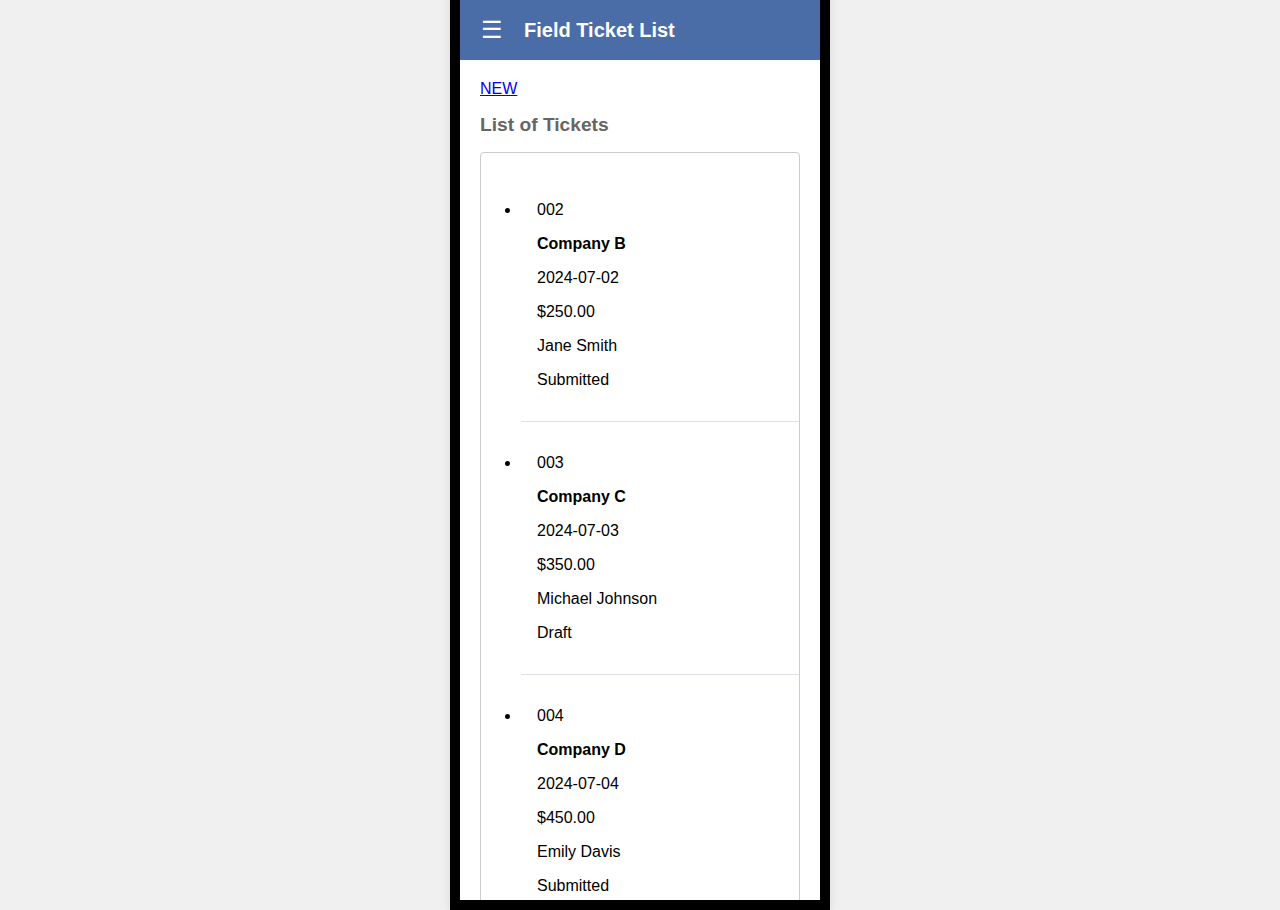
<file: Index.html>
<!DOCTYPE html>
<html lang="pt-br">
  <head>
    <meta charset="UTF-8" />
    <meta
      name="viewport"
      content="width=device-width, initial-scale=1.0" />
    <title>Field Ticket List</title>
    <link
      rel="stylesheet"
      href="styles/global.css" />
    <link
      rel="stylesheet"
      href="styles/index.css" />
  </head>
  <body>
    <div class="phone-container">
      <header>
        <button class="menu-button">☰</button>
        <h1>Field Ticket List</h1>
      </header>
      <main>
        <a
          href="select-customer.html"
          class="new-button"
          >NEW</a
        >
        <h2>List of Tickets</h2>
        <div class="ticket-list-container">
          <ul class="ticket-list">
            <li class="ticket">
              <p class="ticket-number">002</p>
              <p class="company-name">Company B</p>
              <p class="date">2024-07-02</p>
              <p class="amount">$250.00</p>
              <p class="customer-name">Jane Smith</p>
              <p class="status submitted">Submitted</p>
            </li>
            <li class="ticket">
              <p class="ticket-number">003</p>
              <p class="company-name">Company C</p>
              <p class="date">2024-07-03</p>
              <p class="amount">$350.00</p>
              <p class="customer-name">Michael Johnson</p>
              <p class="status draft">Draft</p>
            </li>
            <li class="ticket">
              <p class="ticket-number">004</p>
              <p class="company-name">Company D</p>
              <p class="date">2024-07-04</p>
              <p class="amount">$450.00</p>
              <p class="customer-name">Emily Davis</p>
              <p class="status submitted">Submitted</p>
            </li>
            <li class="ticket">
              <p class="ticket-number">005</p>
              <p class="company-name">Company E</p>
              <p class="date">2024-07-05</p>
              <p class="amount">$550.00</p>
              <p class="customer-name">David Wilson</p>
              <p class="status draft">Draft</p>
            </li>
          </ul>
        </div>
      </main>
    </div>
  </body>
</html>
</file>
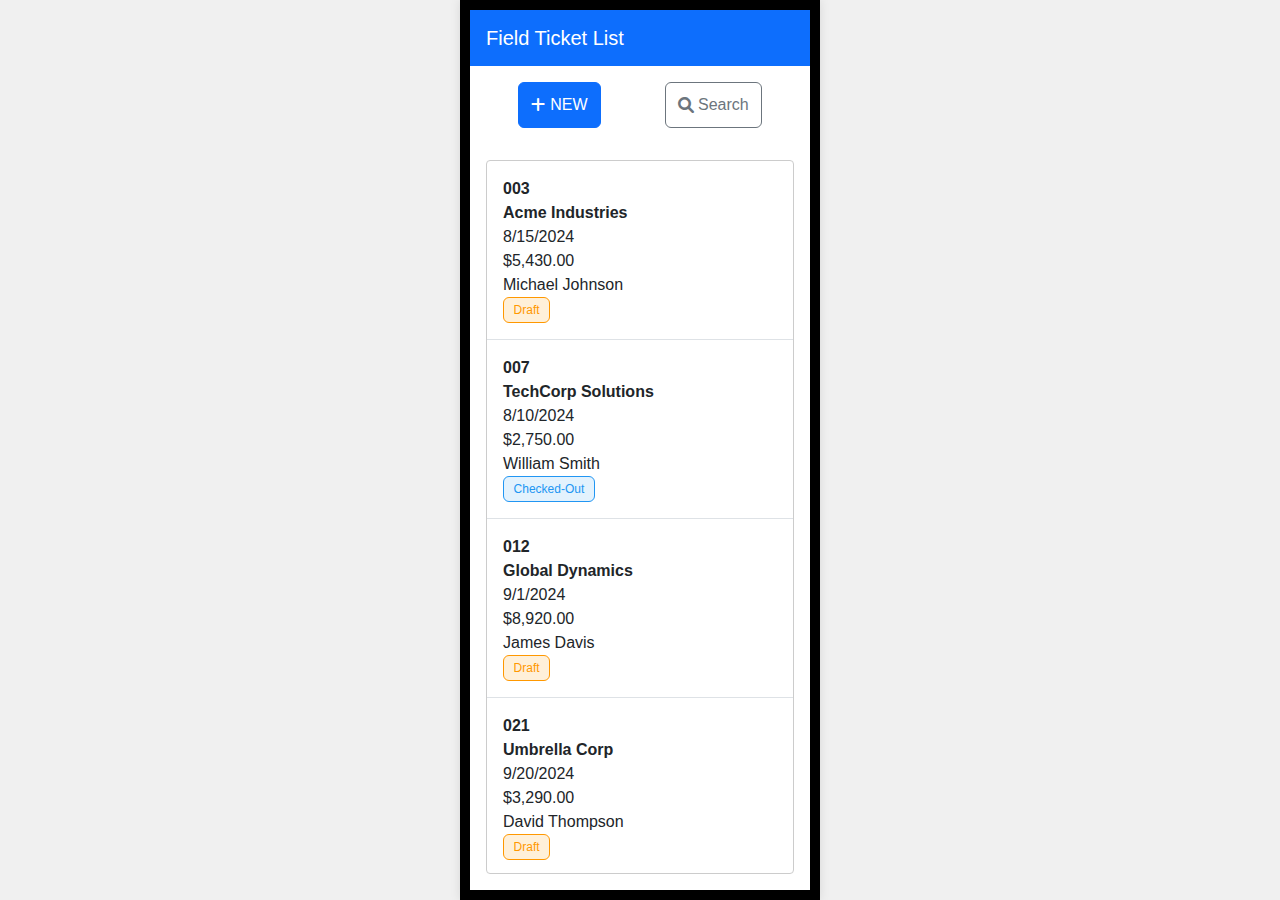
<file: index.html>
<!DOCTYPE html>
<html lang="en">
  <head>
    <meta charset="UTF-8" />
    <meta
      name="viewport"
      content="width=device-width, initial-scale=1.0" />
    <title>Field Ticket List</title>

    <!-- Third-party CSS -->
    <link
      href="https://cdnjs.cloudflare.com/ajax/libs/bootstrap/5.3.0/css/bootstrap.min.css"
      rel="stylesheet" />
    <link
      href="https://cdnjs.cloudflare.com/ajax/libs/font-awesome/6.0.0/css/all.min.css"
      rel="stylesheet" />

    <!-- Application CSS -->
    <link
      href="styles/global.css"
      rel="stylesheet" />
    <link
      href="styles/index.css"
      rel="stylesheet" />
  </head>
  <body>
    <!-- Phone Container -->
    <div class="phone-container">
      <!-- Header -->
      <div class="bg-primary text-white p-3">
        <h1 class="mb-0">Field Ticket List</h1>
      </div>

      <!-- Main Content -->
      <div
        class="p-3"
        role="main">
        <!-- Main action buttons aligned horizontally -->
        <div
          class="d-flex justify-content-around align-items-center mb-3"
          id="actionButtons">
          <!-- New Ticket Button -->
          <a
            href="select-customer.html"
            class="btn btn-primary d-flex align-items-center btn-equal-height">
            <i class="fas fa-plus me-1"></i> NEW
          </a>

          <!-- Search Button (linked to modal) -->
          <button
            class="btn btn-outline-secondary d-flex align-items-center btn-equal-height"
            id="searchButton"
            data-bs-toggle="modal"
            data-bs-target="#searchModal">
            <i class="fas fa-search me-1"></i> Search
          </button>

          <!-- Clear Filter Button, hidden by default -->
          <button
            class="btn btn-outline-danger align-items-center btn-equal-height"
            id="cleanFilterButton"
            style="display: none">
            <i class="fas fa-times-circle me-1"></i> Clear Filter
          </button>
        </div>

        <!-- Ticket List Container -->
        <div class="ticket-list-container">
          <!-- Tickets will be dynamically inserted here -->
        </div>
      </div>
    </div>

    <!-- Search Modal -->
    <div
      id="searchModal"
      class="modal fade"
      tabindex="-1"
      aria-labelledby="searchModalLabel"
      aria-hidden="true">
      <div class="modal-dialog">
        <div class="modal-content">
          <div class="modal-header">
            <h5
              class="modal-title"
              id="searchModalLabel">
              Search for a Field Ticket
            </h5>
            <button
              type="button"
              class="btn-close"
              data-bs-dismiss="modal"
              aria-label="Close"></button>
          </div>
          <div class="modal-body">
            <div class="form-check mb-3">
              <input
                type="checkbox"
                class="form-check-input"
                id="includeSubmitted" />
              <label
                class="form-check-label"
                for="includeSubmitted"
                >Include Submitted</label
              >
            </div>
            <div class="form-group">
              <label
                for="searchInput"
                class="form-label"
                >Search term</label
              >
              <input
                type="text"
                class="form-control"
                id="searchInput"
                placeholder="Enter search term" />
            </div>
          </div>
          <div class="modal-footer">
            <button
              type="button"
              class="btn btn-secondary"
              data-bs-dismiss="modal">
              Cancel
            </button>
            <button
              type="button"
              class="btn btn-primary"
              id="searchConfirm">
              Search
            </button>
          </div>
        </div>
      </div>
    </div>

    <!-- Third-party Scripts -->
    <script src="https://cdnjs.cloudflare.com/ajax/libs/jquery/3.6.0/jquery.min.js"></script>
    <script src="https://cdnjs.cloudflare.com/ajax/libs/bootstrap/5.3.0/js/bootstrap.bundle.min.js"></script>

    <!-- Application Scripts -->
    <script src="js/index.js"></script>
  </body>
</html>
</file>
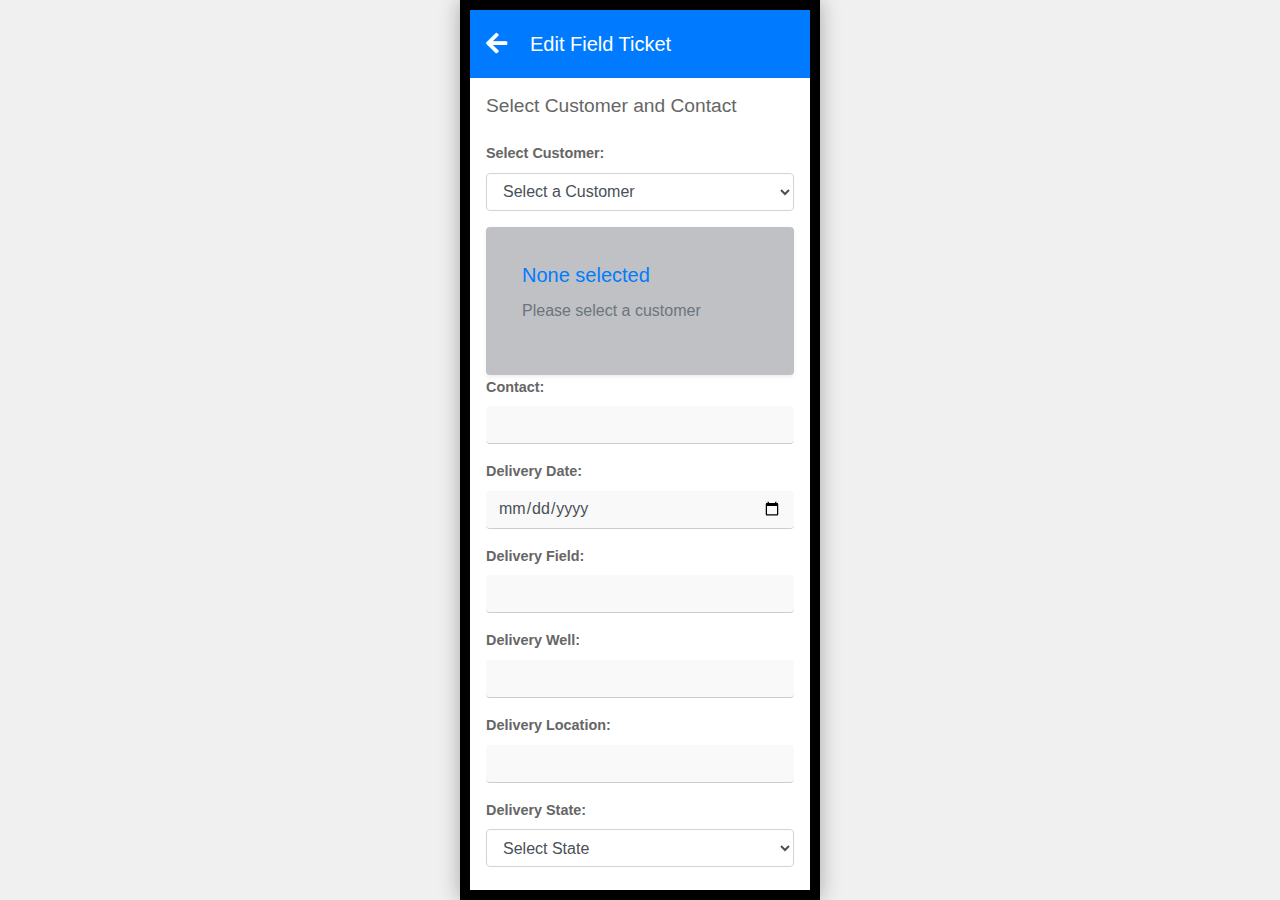
<file: edit-fieldticket.html>
<!DOCTYPE html>
<html lang="en">
  <head>
    <meta charset="UTF-8" />
    <meta
      name="viewport"
      content="width=device-width, initial-scale=1.0" />
    <title>Edit Field Ticket</title>
    <link
      rel="stylesheet"
      href="https://stackpath.bootstrapcdn.com/bootstrap/4.5.2/css/bootstrap.min.css" />
    <link
      rel="stylesheet"
      href="https://cdnjs.cloudflare.com/ajax/libs/font-awesome/5.15.1/css/all.min.css" />
    <link
      rel="stylesheet"
      href="styles/global.css" />
    <link
      rel="stylesheet"
      href="styles/edit-fieldticket.css" />
  </head>
  <body>
    <div class="phone-container">
      <header class="bg-primary text-white p-3">
        <a
          href="index.html"
          class="back-button text-white"
          ><i class="fas fa-arrow-left"></i
        ></a>
        <h1
          id="edit-field-ticket"
          class="mb-0 d-inline-block ml-2">
          Edit Field Ticket
        </h1>
      </header>

      <main
        class="p-3"
        role="main">
        <h2
          id="select-customer-and-contact"
          class="mb-4">
          Select Customer and Contact
        </h2>

        <form id="customer-form">
          <div class="form-group">
            <label for="customer-list">Select Customer:</label>
            <select
              id="customer-list"
              class="form-control">
              <option value="">Select a Customer</option>
              <option
                value="advantage|7670 Woodway Drive Suite 230|Houston TX 77063">
                Advantage Lift Solutions
              </option>
              <option value="apache|303 Veterans Airpark Ln|Midland TX 79705">
                Apache Corporation
              </option>
              <option value="baker|2001 Rankin Rd|Houston TX 77073">
                Baker Hughes
              </option>
              <option value="chevron|1500 Louisiana St|Houston TX 77002">
                Chevron Corporation
              </option>
              <option value="exxon|5959 Las Colinas Blvd|Irving TX 75039">
                ExxonMobil
              </option>
              <option
                value="halliburton|3000 N Sam Houston Pkwy E|Houston TX 77032">
                Halliburton
              </option>
            </select>
          </div>

          <div
            id="selected-customer"
            class="card shadow-sm mt-3 p-3 border-0 rounded">
            <div class="card-body">
              <h5
                id="customer-name"
                class="card-title text-primary">
                None selected
              </h5>
              <p
                id="customer-address"
                class="text-muted">
                Please select a customer
              </p>
            </div>
          </div>

          <div class="form-group">
            <label for="contact">Contact:</label>
            <input
              type="text"
              id="contact"
              class="form-control" />
          </div>

          <div class="form-group">
            <label for="delivery-date">Delivery Date:</label>
            <input
              type="date"
              id="delivery-date"
              class="form-control" />
          </div>

          <div class="form-group">
            <label for="delivery-field">Delivery Field:</label>
            <input
              type="text"
              id="delivery-field"
              class="form-control" />
          </div>

          <div class="form-group">
            <label for="delivery-well">Delivery Well:</label>
            <input
              type="text"
              id="delivery-well"
              class="form-control" />
          </div>

          <div class="form-group">
            <label for="delivery-location">Delivery Location:</label>
            <input
              type="text"
              id="delivery-location"
              class="form-control" />
          </div>

          <div class="form-group">
            <label for="delivery-state">Delivery State:</label>
            <select
              id="delivery-state"
              class="form-control">
              <option value="">Select State</option>
              <option value="AL">AL - Alabama</option>
              <option value="AK">AK - Alaska</option>
              <option value="AZ">AZ - Arizona</option>
              <option value="AR">AR - Arkansas</option>
              <option value="CA">CA - California</option>
              <option value="CO">CO - Colorado</option>
              <option value="CT">CT - Connecticut</option>
              <option value="DE">DE - Delaware</option>
              <option value="FL">FL - Florida</option>
              <option value="GA">GA - Georgia</option>
              <option value="HI">HI - Hawaii</option>
              <option value="ID">ID - Idaho</option>
              <option value="IL">IL - Illinois</option>
              <option value="IN">IN - Indiana</option>
              <option value="IA">IA - Iowa</option>
              <option value="KS">KS - Kansas</option>
              <option value="KY">KY - Kentucky</option>
              <option value="LA">LA - Louisiana</option>
              <option value="ME">ME - Maine</option>
              <option value="MD">MD - Maryland</option>
              <option value="MA">MA - Massachusetts</option>
              <option value="MI">MI - Michigan</option>
              <option value="MN">MN - Minnesota</option>
              <option value="MS">MS - Mississippi</option>
              <option value="MO">MO - Missouri</option>
              <option value="MT">MT - Montana</option>
              <option value="NE">NE - Nebraska</option>
              <option value="NV">NV - Nevada</option>
              <option value="NH">NH - New Hampshire</option>
              <option value="NJ">NJ - New Jersey</option>
              <option value="NM">NM - New Mexico</option>
              <option value="NY">NY - New York</option>
              <option value="NC">NC - North Carolina</option>
              <option value="ND">ND - North Dakota</option>
              <option value="OH">OH - Ohio</option>
              <option value="OK">OK - Oklahoma</option>
              <option value="OR">OR - Oregon</option>
              <option value="PA">PA - Pennsylvania</option>
              <option value="RI">RI - Rhode Island</option>
              <option value="SC">SC - South Carolina</option>
              <option value="SD">SD - South Dakota</option>
              <option value="TN">TN - Tennessee</option>
              <option value="TX">TX - Texas</option>
              <option value="UT">UT - Utah</option>
              <option value="VT">VT - Vermont</option>
              <option value="VA">VA - Virginia</option>
              <option value="WA">WA - Washington</option>
              <option value="WV">WV - West Virginia</option>
              <option value="WI">WI - Wisconsin</option>
              <option value="WY">WY - Wyoming</option>
              <option value="DC">DC - District of Columbia</option>
            </select>
          </div>

          <div class="mt-4">
            <a
              href="select-items.html"
              class="btn btn-primary btn-block"
              >SAVE AND EDIT ITEMS</a
            >
          </div>
        </form>
      </main>
    </div>

    <script src="https://code.jquery.com/jquery-3.5.1.min.js"></script>
    <script src="https://cdn.jsdelivr.net/npm/@popperjs/core@2.5.3/dist/umd/popper.min.js"></script>
    <script src="https://stackpath.bootstrapcdn.com/bootstrap/4.5.2/js/bootstrap.min.js"></script>
    <script src="js/edit-fieldticket.js"></script>
  </body>
</html>
</file>
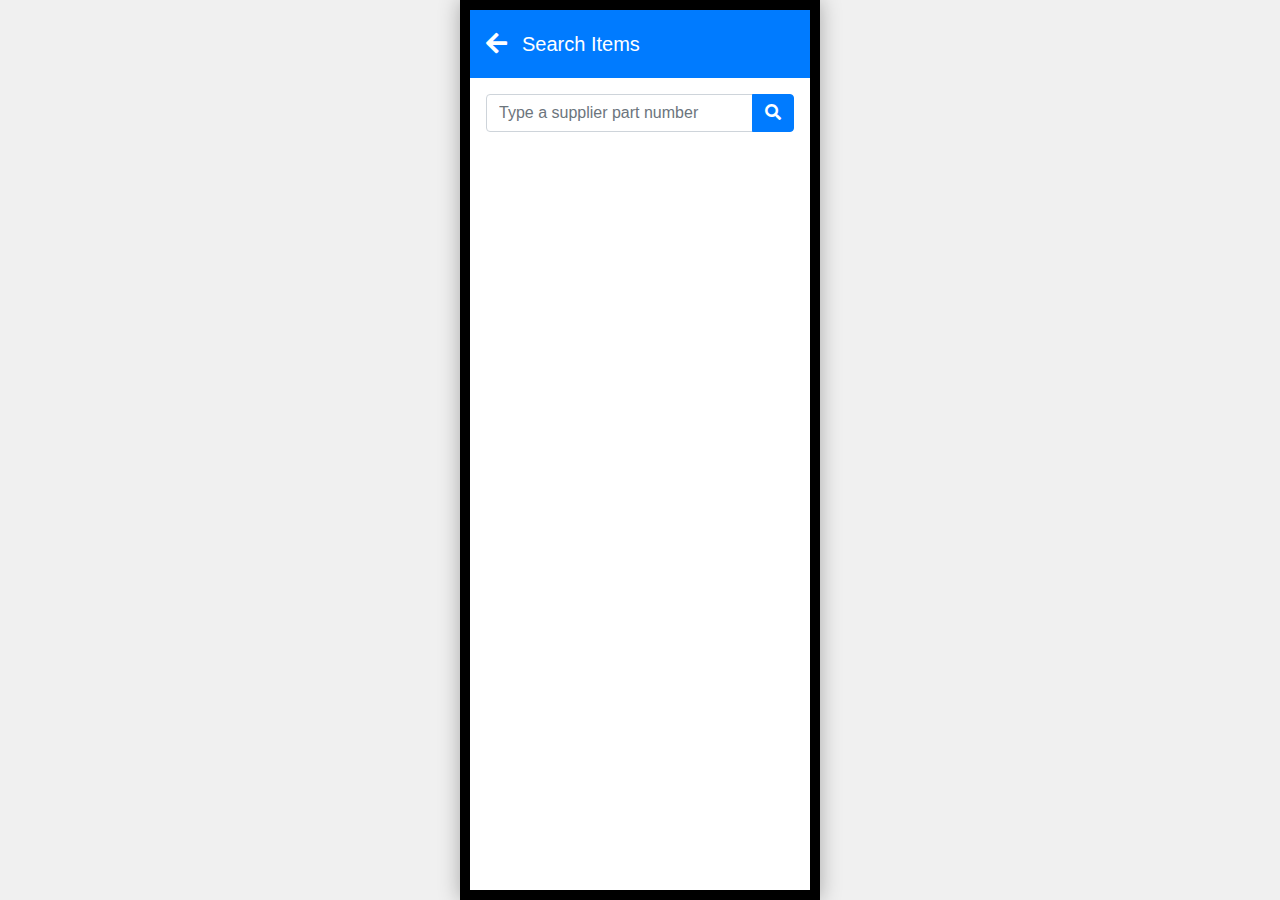
<file: search-items.html>
<!DOCTYPE html>
<html lang="en">
  <head>
    <meta charset="UTF-8" />
    <meta
      name="viewport"
      content="width=device-width, initial-scale=1.0" />
    <title>Search Items</title>
    <link
      rel="stylesheet"
      href="https://stackpath.bootstrapcdn.com/bootstrap/4.5.2/css/bootstrap.min.css" />
    <link
      rel="stylesheet"
      href="https://cdnjs.cloudflare.com/ajax/libs/font-awesome/5.15.3/css/all.min.css" />
    <link
      rel="stylesheet"
      href="styles/global.css" />
    <link
      rel="stylesheet"
      href="styles/search-items.css" />
  </head>
  <body>
    <div class="phone-container">
      <header class="bg-primary text-white p-3">
        <a
          href="select-items.html"
          class="back-button text-white"
          ><i class="fas fa-arrow-left"></i
        ></a>
        <h1 class="mb-0">Search Items</h1>
      </header>

      <main class="p-3">
        <div class="search-container mb-3">
          <div class="input-group">
            <input
              type="text"
              id="search-input"
              class="form-control"
              placeholder="Type a supplier part number" />
            <div class="input-group-append">
              <button
                id="search-button"
                class="btn btn-primary">
                <i class="fas fa-search"></i>
              </button>
            </div>
          </div>
        </div>

        <div
          id="loading"
          class="loading text-center hidden">
          <i class="fas fa-spinner fa-spin"></i> Searching...
        </div>

        <ul
          id="results-list"
          class="results-list list-unstyled"></ul>
      </main>
    </div>

    <div
      id="quantity-modal"
      class="modal fade"
      tabindex="-1">
      <div class="modal-dialog modal-dialog-centered">
        <div class="modal-content">
          <div class="modal-header">
            <h5 class="modal-title">Enter Quantity</h5>
            <button
              type="button"
              class="close"
              data-dismiss="modal">
              &times;
            </button>
          </div>
          <div class="modal-body">
            <input
              type="number"
              id="quantity-input"
              class="form-control"
              min="1"
              value="1" />
          </div>
          <div class="modal-footer">
            <button
              type="button"
              class="btn btn-secondary"
              data-dismiss="modal">
              Cancel
            </button>
            <button
              type="button"
              id="confirm-quantity"
              class="btn btn-primary">
              Confirm
            </button>
          </div>
        </div>
      </div>
    </div>

    <script src="https://code.jquery.com/jquery-3.5.1.min.js"></script>
    <script src="https://stackpath.bootstrapcdn.com/bootstrap/4.5.2/js/bootstrap.bundle.min.js"></script>
    <script src="js/search-items.js"></script>
  </body>
</html>
</file>
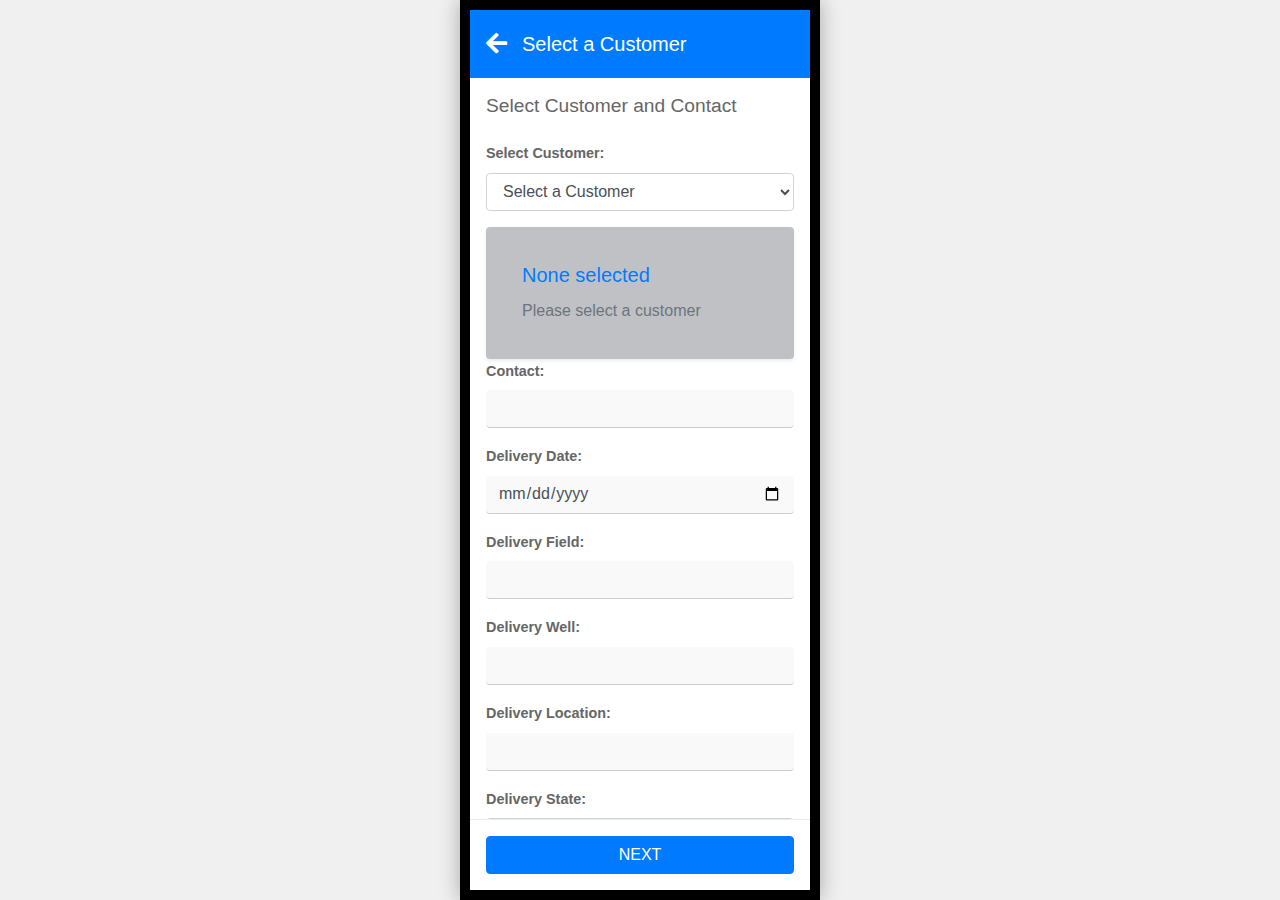
<file: select-customer.html>
<!DOCTYPE html>
<html lang="en">
  <head>
    <meta charset="UTF-8" />
    <meta
      name="viewport"
      content="width=device-width, initial-scale=1.0" />
    <title>Select a Customer</title>
    <link
      rel="stylesheet"
      href="https://stackpath.bootstrapcdn.com/bootstrap/4.5.2/css/bootstrap.min.css" />
    <link
      rel="stylesheet"
      href="https://cdnjs.cloudflare.com/ajax/libs/font-awesome/5.15.3/css/all.min.css" />
    <link
      rel="stylesheet"
      href="styles/global.css" />
    <link
      rel="stylesheet"
      href="styles/select-customer.css" />
  </head>
  <body>
    <div class="phone-container">
      <header class="bg-primary text-white p-3">
        <a
          href="index.html"
          class="back-button text-white">
          <i class="fas fa-arrow-left"></i>
        </a>
        <h1 class="mb-0">Select a Customer</h1>
      </header>

      <main class="p-3">
        <h2 class="mb-4">Select Customer and Contact</h2>

        <form
          id="customer-form"
          class="form-container">
          <!-- List of Customers for selection inside the form -->
          <div class="form-group">
            <label for="customer-list">Select Customer:</label>
            <select
              id="customer-list"
              class="form-control mb-3">
              <option value="">Select a Customer</option>
              <option
                value="Advantage Lift Solutions|7670 Woodway Drive Suite 230|Houston TX 77063">
                <strong>Advantage Lift Solutions</strong>
                <span>7670 Woodway Drive Suite 230, Houston TX 77063</span>
              </option>
              <option
                value="Apache Corporation|303 Veterans Airpark Ln|Midland TX 79705">
                <strong>Apache Corporation</strong>
                <span>303 Veterans Airpark Ln, Midland TX 79705</span>
              </option>
              <option value="Baker Hughes|2001 Rankin Rd|Houston TX 77073">
                <strong>Baker Hughes</strong>
                <span>2001 Rankin Rd, Houston TX 77073</span>
              </option>
              <option
                value="Chevron Corporation|1500 Louisiana St|Houston TX 77002">
                <strong>Chevron Corporation</strong>
                <span>1500 Louisiana St, Houston TX 77002</span>
              </option>
              <option value="ExxonMobil|5959 Las Colinas Blvd|Irving TX 75039">
                <strong>ExxonMobil</strong>
                <span>5959 Las Colinas Blvd, Irving TX 75039</span>
              </option>
              <option
                value="Halliburton|3000 N Sam Houston Pkwy E|Houston TX 77032">
                <strong>Halliburton</strong>
                <span>3000 N Sam Houston Pkwy E, Houston TX 77032</span>
              </option>
            </select>
          </div>

          <!-- Div to display selected customer information -->
          <div
            id="selected-customer"
            class="card shadow-sm mt-3 p-3 border-0 rounded">
            <div class="card-body">
              <h5 class="card-title">
                <span
                  id="customer-name"
                  class="text-primary"
                  >None selected</span
                >
              </h5>
              <p class="card-text mb-0">
                <span
                  id="customer-address"
                  class="text-muted"
                  >Please select a customer</span
                >
              </p>
            </div>
          </div>

          <div class="form-group">
            <label for="contact">Contact:</label>
            <input
              type="text"
              id="contact"
              class="form-control" />
          </div>
          <div class="form-group">
            <label for="delivery-date">Delivery Date:</label>
            <input
              type="date"
              id="delivery-date"
              class="form-control" />
          </div>
          <div class="form-group">
            <label for="delivery-field">Delivery Field:</label>
            <input
              type="text"
              id="delivery-field"
              class="form-control" />
          </div>
          <div class="form-group">
            <label for="delivery-well">Delivery Well:</label>
            <input
              type="text"
              id="delivery-well"
              class="form-control" />
          </div>
          <div class="form-group">
            <label for="delivery-location">Delivery Location:</label>
            <input
              type="text"
              id="delivery-location"
              class="form-control" />
          </div>
          <div class="form-group">
            <label for="delivery-state">Delivery State:</label>
            <select
              id="delivery-state"
              class="form-control">
              <option value="">Select State</option>
              <option value="AL">AL - Alabama</option>
              <option value="AK">AK - Alaska</option>
              <option value="AZ">AZ - Arizona</option>
              <option value="AR">AR - Arkansas</option>
              <option value="CA">CA - California</option>
              <option value="CO">CO - Colorado</option>
              <option value="CT">CT - Connecticut</option>
              <option value="DE">DE - Delaware</option>
              <option value="FL">FL - Florida</option>
              <option value="GA">GA - Georgia</option>
              <option value="HI">HI - Hawaii</option>
              <option value="ID">ID - Idaho</option>
              <option value="IL">IL - Illinois</option>
              <option value="IN">IN - Indiana</option>
              <option value="IA">IA - Iowa</option>
              <option value="KS">KS - Kansas</option>
              <option value="KY">KY - Kentucky</option>
              <option value="LA">LA - Louisiana</option>
              <option value="ME">ME - Maine</option>
              <option value="MD">MD - Maryland</option>
              <option value="MA">MA - Massachusetts</option>
              <option value="MI">MI - Michigan</option>
              <option value="MN">MN - Minnesota</option>
              <option value="MS">MS - Mississippi</option>
              <option value="MO">MO - Missouri</option>
              <option value="MT">MT - Montana</option>
              <option value="NE">NE - Nebraska</option>
              <option value="NV">NV - Nevada</option>
              <option value="NH">NH - New Hampshire</option>
              <option value="NJ">NJ - New Jersey</option>
              <option value="NM">NM - New Mexico</option>
              <option value="NY">NY - New York</option>
              <option value="NC">NC - North Carolina</option>
              <option value="ND">ND - North Dakota</option>
              <option value="OH">OH - Ohio</option>
              <option value="OK">OK - Oklahoma</option>
              <option value="OR">OR - Oregon</option>
              <option value="PA">PA - Pennsylvania</option>
              <option value="RI">RI - Rhode Island</option>
              <option value="SC">SC - South Carolina</option>
              <option value="SD">SD - South Dakota</option>
              <option value="TN">TN - Tennessee</option>
              <option value="TX">TX - Texas</option>
              <option value="UT">UT - Utah</option>
              <option value="VT">VT - Vermont</option>
              <option value="VA">VA - Virginia</option>
              <option value="WA">WA - Washington</option>
              <option value="WV">WV - West Virginia</option>
              <option value="WI">WI - Wisconsin</option>
              <option value="WY">WY - Wyoming</option>
              <option value="DC">DC - District of Columbia</option>
            </select>
          </div>
        </form>
      </main>

      <footer class="p-3">
        <button
          type="submit"
          form="customer-form"
          class="btn btn-primary btn-block">
          NEXT
        </button>
      </footer>
    </div>

    <script src="https://code.jquery.com/jquery-3.5.1.min.js"></script>
    <script src="https://stackpath.bootstrapcdn.com/bootstrap/4.5.2/js/bootstrap.bundle.min.js"></script>
    <script src="js/select-customer.js"></script>
  </body>
</html>
</file>
<file: styles/global.css>
/* global.css */
body,
html {
  margin: 0;
  padding: 0;
  height: 100%;
  display: flex;
  justify-content: center;
  align-items: center;
  background-color: #f0f0f0;
  font-family: Arial, sans-serif;
}

.phone-container {
  width: 360px;
  height: 800px;
  border: 10px solid #000;
  background-color: white;
  overflow: hidden;
  position: relative;
  box-shadow: 0 0 20px rgba(0, 0, 0, 0.3);
  display: flex;
  flex-direction: column;
}

header {
  background-color: #4a6da7;
  color: white;
  padding: 15px;
  display: flex;
  align-items: center;
  position: sticky;
  top: 0;
  z-index: 1000;
}

h1 {
  margin: 0;
  font-size: 20px;
}

main {
  flex: 1;
  overflow-y: auto;
  padding: 20px;
}

.back-button {
  background: none;
  border: none;
  color: white;
  font-size: 24px;
  margin-right: 15px;
  text-decoration: none;
}

/* Modal styles */
.modal-content {
  border-radius: 8px;
}

.modal-header {
  background-color: #4a6da7;
  color: white;
  border-top-left-radius: 8px;
  border-top-right-radius: 8px;
}

.modal-header .btn-close {
  color: white;
}

.modal-footer {
  border-top: 1px solid #dee2e6;
  padding: 1rem;
}

@media (max-width: 360px) {
  .phone-container {
    width: 100%;
    height: 100%;
    border: none;
  }
}
</file>
<file: styles/index.css>
/* Base container for mobile layout */
.phone-container {
  max-width: 400px;
  margin: 0 auto;
  height: 100vh;
  display: flex;
  flex-direction: column;
  overflow: hidden;
  background-color: white;
  box-shadow: 0 0 10px rgba(0, 0, 0, 0.1);
}

/* Main content area */
[role="main"] {
  flex: 1;
  display: flex;
  flex-direction: column;
  overflow: hidden;
  min-height: 0; /* Important for nested flex scrolling */
}

/* List container with scroll */
.ticket-list-container {
  flex: 1;
  overflow-y: auto;
  border: 1px solid #ccc;
  border-radius: 4px;
  margin-top: 1rem;
  min-height: 0; /* Important for nested flex scrolling */
}

/* Rest of your existing styles */
.menu-button {
  background: none;
  border: none;
  color: white;
  font-size: 24px;
  margin-right: 15px;
}

h2 {
  color: #666;
  font-size: 1.2rem;
}

.ticket-list {
  margin-bottom: 0;
}

.ticket {
  padding: 1rem;
  border-bottom: 1px solid #dee2e6;
  transition: background-color 0.3s ease;
}

.ticket:hover {
  background-color: #f8f9fa;
  cursor: pointer;
}

.company-name {
  font-weight: bold;
}

/* Badge styles */
.badge {
  font-weight: 500;
  padding: 0.5em 0.8em;
}

.badge-draft {
  background-color: rgba(255, 152, 0, 0.15);
  color: #ff9800;
  border: 1px solid #ff9800;
}

.badge-checked-out {
  background-color: #e3f2fd;
  color: #2196f3;
  border: 1px solid #2196f3;
}

.badge-submitted {
  background-color: #4caf50;
  color: white;
  border: none;
}

.form-check {
  margin-bottom: 1rem;
  padding-left: 1.75rem;
}

.form-check-input {
  margin-top: 0.25rem;
}

.form-check-label {
  color: #495057;
}

.gap-2 {
  gap: 0.5rem;
}

#cleanFilterButton:hover {
  background-color: #dc3545;
  color: white;
}

/* Additional CSS to equalize button height */
.btn-equal-height {
  height: 100%; /* Forces buttons to match the tallest button in the row */
  padding-top: 10px; /* Adjusts padding for visual balance */
  padding-bottom: 10px;
}
</file>
<file: styles/edit-fieldticket.css>
.phone-container {
  max-width: 400px;
  margin: 0 auto;
  height: 100vh;
  display: flex;
  flex-direction: column;
  overflow: hidden;
}

main {
  flex: 1;
  overflow-y: auto;
}

h2 {
  color: #666;
  font-size: 1.2rem;
}

.form-container {
  margin-bottom: 20px;
}

.form-group {
  margin-bottom: 15px;
}

/* Add this new style for labels */
label {
  font-weight: bold;
  color: #666;
  font-size: 0.9rem;
}

/* Add this new style for select and input fields */
select,
input[type="text"],
input[type="date"] {
  border: none;
  border-bottom: 1px solid #ccc;
  background-color: #f9f9f9;
}

.items-list {
  margin-top: 20px;
}

.item {
  background-color: #f8f9fa;
  border: 1px solid #dee2e6;
  border-radius: 4px;
  padding: 10px;
  margin-bottom: 10px;
}

.item-header {
  display: flex;
  justify-content: space-between;
  align-items: center;
  margin-bottom: 5px;
}

.item-details {
  font-size: 0.9em;
  color: #6c757d;
}

/* Add this new style for the selected customer card */
#selected-customer {
  background-color: #c0c1c4;
}

@media (max-height: 600px) {
  .form-group {
    margin-bottom: 0.5rem;
  }

  .form-control {
    padding: 0.25rem 0.5rem;
  }
}
</file>
<file: styles/search-items.css>
.phone-container {
  max-width: 400px;
  margin: 0 auto;
  height: 100vh;
  display: flex;
  flex-direction: column;
  overflow: hidden;
}

main {
  flex: 1;
  overflow-y: auto;
}

.loading {
  font-size: 18px;
  margin-top: 20px;
}

.results-list li {
  background-color: #f9f9f9;
  border: 1px solid #ddd;
  margin-bottom: 10px;
  padding: 15px;
  border-radius: 4px;
  cursor: pointer;
  transition: background-color 0.3s ease;
}

.results-list li:hover {
  background-color: #e0e0e0;
}

.results-list li strong {
  display: block;
  margin-bottom: 5px;
}

.hidden {
  display: none;
}
</file>
<file: styles/select-customer.css>
.phone-container {
  max-width: 400px;
  margin: 0 auto;
  height: 100vh;
  display: flex;
  flex-direction: column;
  overflow: hidden;
}

main {
  flex: 1;
  overflow-y: auto;
}

h2 {
  color: #666;
  font-size: 1.2rem;
}

.form-container {
  padding-bottom: 20px;
}

.form-group {
  margin-bottom: 1rem;
}

label {
  font-weight: bold;
  color: #666;
  font-size: 0.9rem;
}

select,
input[type="text"],
input[type="date"] {
  border: none;
  border-bottom: 1px solid #ccc;
  background-color: #f9f9f9;
}

footer {
  background-color: white;
  border-top: 1px solid #e9ecef;
}

/* Additional customizations if needed */
#selected-customer {
  background-color: #c0c1c4;
}

@media (max-height: 600px) {
  .form-group {
    margin-bottom: 0.5rem;
  }

  .form-control {
    padding: 0.25rem 0.5rem;
  }
}
</file>
